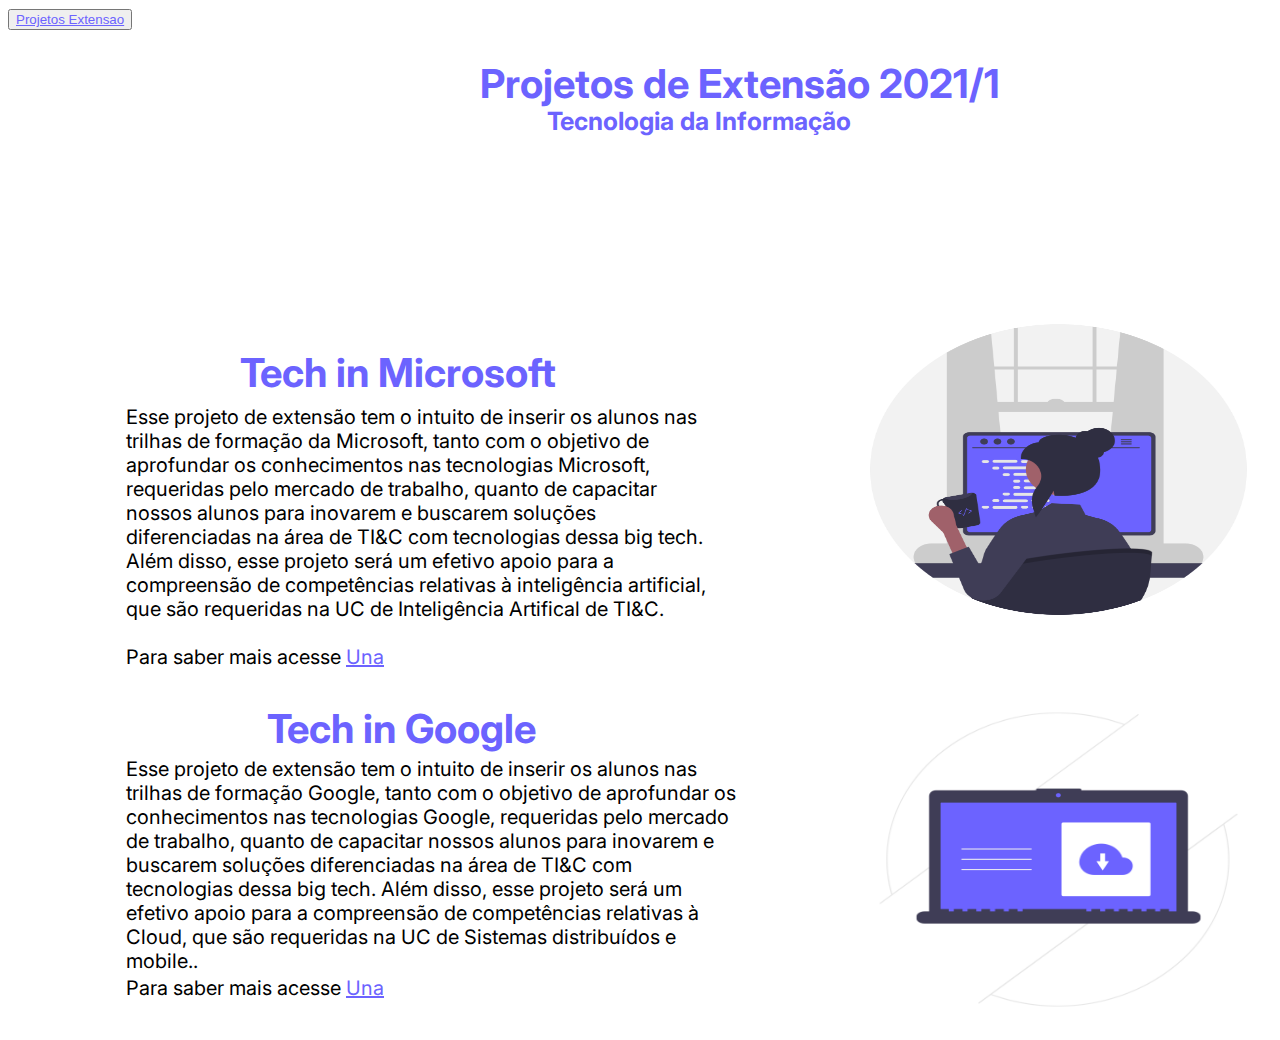
<file: HTML-CSS/index.html>
<!DOCTYPE html>
<html lang="en">

<head>
    <meta charset="UTF-8">
    <meta http-equiv="X-UA-Compatible" content="IE=edge">
    <meta name="viewport" content="width=device-width, initial-scale=1.0">
    <title>Projetos de Extensão 2021/1</title>
    <link rel="stylesheet" href="./css/style.css">
    <style>
        @import url('https://fonts.googleapis.com/css2?family=Inter:wght@100;200;300;400;500;600;700;800;900&display=swap');
    </style>

</head>

<body>
    <div class="header">
        <h1>Projetos de Extensão 2021/1</h1>
        <p class="tagline">Tecnologia da Informação</p>
    </div>
    <div class="Tech-Microsoft">
        <h2>Tech in Microsoft</h2>
        <p class="descricao">Esse projeto de extensão tem o intuito de inserir os alunos nas trilhas de formação da
            Microsoft,
            tanto com o objetivo de aprofundar os conhecimentos nas tecnologias Microsoft, requeridas pelo mercado de
            trabalho,
            quanto de capacitar nossos alunos para inovarem e buscarem soluções diferenciadas na área de TI&C com
            tecnologias dessa big tech.
            Além disso, esse projeto será um efetivo apoio para a compreensão de competências relativas à inteligência
            artificial, que são requeridas na
            UC de Inteligência Artifical de TI&C.</p>
        <p>Para saber mais acesse <a href="https://www.una.br">Una</a></p>
        <img src="./img/undraw_Programmer_re_owql.png">
    </div>
    <div class="Tech-Google">
        <h2>Tech in Google</h2>
        <p class="descricao">Esse projeto de extensão tem o intuito de inserir os alunos nas trilhas de formação Google,
            tanto com o objetivo de aprofundar os conhecimentos nas tecnologias Google, requeridas pelo mercado de
            trabalho,
            quanto de capacitar nossos alunos para inovarem e buscarem soluções diferenciadas na área de TI&C com
            tecnologias dessa big tech.
            Além disso, esse projeto será um efetivo apoio para a compreensão de competências relativas à Cloud, que são
            requeridas na UC de Sistemas
            distribuídos e mobile..</p>
        <p>Para saber mais acesse <a href="https://www.una.br">Una</a></p>
        <img src="./img/undraw_cloud_files_wmo8.png">
    </div>
    <button><a href="./pagina2.html">Projetos Extensao</a></button>
</body>

</html>
</file>
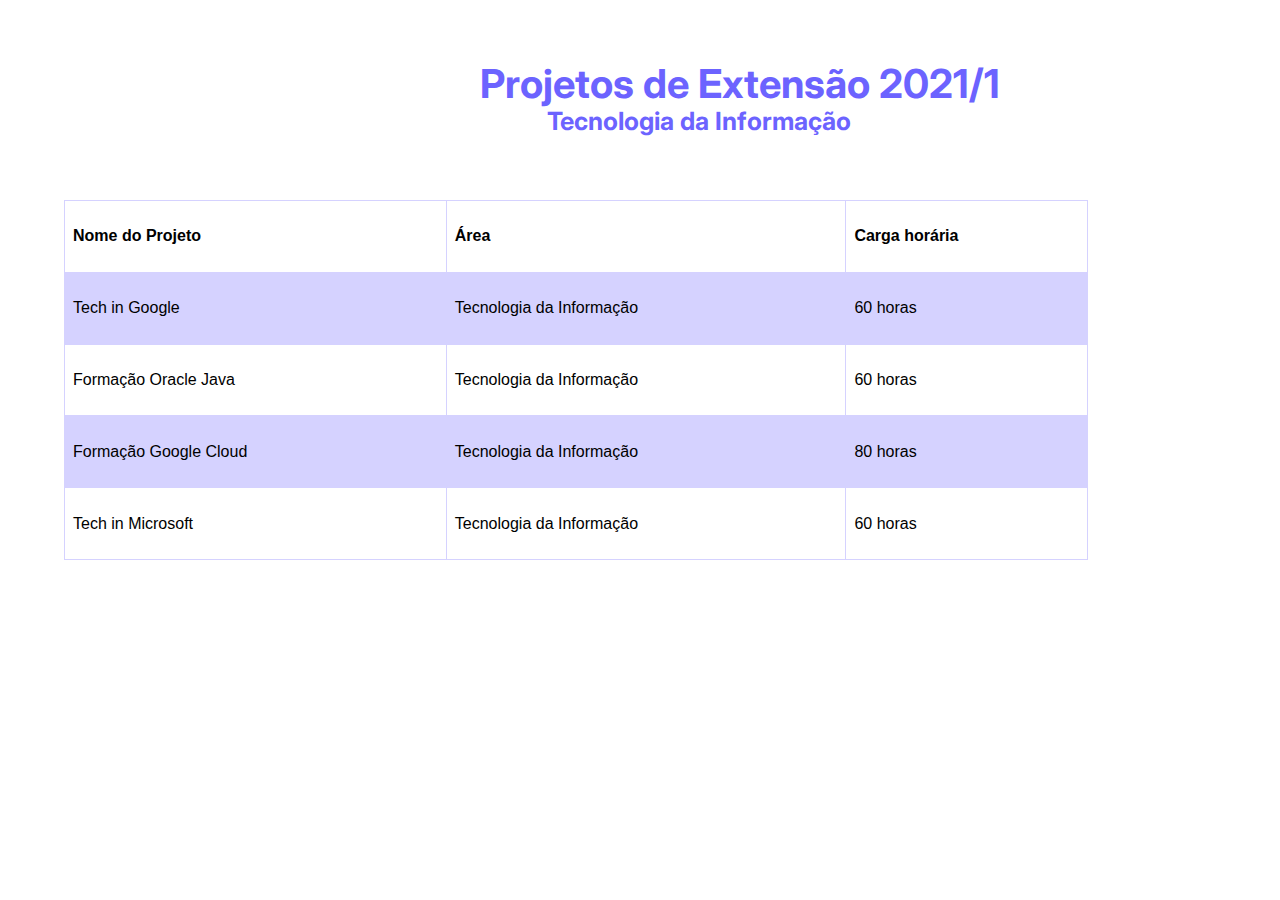
<file: HTML-CSS/pagina2.html>
<!DOCTYPE html>
<html lang="en">
<head>
    <meta charset="UTF-8">
    <meta http-equiv="X-UA-Compatible" content="IE=edge">
    <meta name="viewport" content="width=device-width, initial-scale=1.0">
    <link rel="stylesheet" href="./css/style-pagina2.css">
    <title>Projetos de Extensão 2021/1</title>
    <link rel="stylesheet" href="./css/style.css">
    <style>
        @import url('https://fonts.googleapis.com/css2?family=Inter:wght@100;200;300;400;500;600;700;800;900&display=swap');
    </style>
</head>
<body>
    <div class="header">
        <h1>Projetos de Extensão 2021/1</h1>
        <p class="tagline">Tecnologia da Informação</p>
    </div>
    <table>
        <tr>
          <th>Nome do Projeto</th>
          <th>Área</th>
          <th>Carga horária</th>
        </tr>
        <tr>
          <td>Tech in Google</td>
          <td>Tecnologia da Informação</td>
          <td>60 horas</td>
        </tr>
        <tr>
          <td>Formação Oracle Java</td>
          <td>Tecnologia da Informação</td>
          <td>60 horas</td>
        </tr>
        <tr>
          <td>Formação Google Cloud</td>
          <td>Tecnologia da Informação</td>
          <td>80 horas</td>
        </tr>
        <tr>
          <td>Tech in Microsoft</td>
          <td>Tecnologia da Informação</td>
          <td>60 horas</td>
        </tr>
      </table>
      
</body>
</html>
</file>
<file: HTML-CSS/css/style.css>
body{
    background-color: #fff;
    font-family: 'Inter', sans-serif;
}
.header{
 
    height: 90%; 
    text-align:center; 
    display:table;
    width:100%;
}
h1{
    position: absolute;
width: 555px;
height: 48px;
left: 462px;
top: 33px;

font-family: 'Inter';
font-style: normal;
font-weight: 700;
font-size: 40px;
line-height: 48px;

color: #6C63FF;
}
.header p{
    position: absolute;
left: 547px;
top: 81px;
font-family: 'Inter';
font-style: normal;
font-weight: 700;
font-size: 25px;
line-height: 30px;
color: #6C63FF;

}
.Tech-Microsoft h2{
    position: absolute;
    width: 371px;
    height: 43px;
    left: 240px;
    top: 316px;
    
    font-family: 'Inter';
    font-style: normal;
    font-weight: 700;
    font-size: 40px;
    line-height: 48px;
    
    color: #6C63FF;
}
.Tech-Microsoft .descricao{
    position: absolute;
    width: 599px;
    height: 264px;
    left: 126px;
    top: 385px;
    
    font-family: 'Inter';
    font-style: normal;
    font-weight: 400;
    font-size: 20px;
    line-height: 24px;
    
    color: #000000;
    
}
.Tech-Microsoft p{
    position: absolute;
    width: 421px;
    height: 30px;
    left: 126px;
    top: 625px;
    
    font-family: 'Inter';
    font-style: normal;
    font-weight: 400;
    font-size: 20px;
    line-height: 24px;
    
    color: #000000;
    
    
}
.Tech-Microsoft img{
    position: absolute;
    width: 533px;
    height: 371px;
    left: 792px;
    top: 284px;
}
.Tech-Google h2{
    position: absolute;
    width: 316px;
    height: 42px;
    left: 267px;
    top: 672px;
    
    font-family: 'Inter';
    font-style: normal;
    font-weight: 700;
    font-size: 40px;
    line-height: 48px;
    
    color: #6C63FF;
}
.Tech-Google .descricao{
    position: absolute;
    width: 614px;
    height: 216px;
    left: 126px;
    top: 737px;
    
    font-family: 'Inter';
    font-style: normal;
    font-weight: 400;
    font-size: 20px;
    line-height: 24px;
    
    color: #000000;
    
}
.Tech-Google img{
    
position: absolute;
width: 475px;
height: 361px;
left: 821px;
top: 679px;

}
.Tech-Google p{
    position: absolute;
    width: 421px;
    height: 30px;
    left: 126px;
    top: 956px;
    
    font-family: 'Inter';
    font-style: normal;
    font-weight: 400;
    font-size: 20px;
    line-height: 24px;
    
    color: #000000;
    
}
a{
    color: #6C63FF;
}
</file>
<file: HTML-CSS/css/style-pagina2.css>
body{
    background-color: #fff;
    font-family: 'Inter', sans-serif;
}
.header{
 
    height: 90%; 
    text-align:center; 
    display:table;
    width:100%;
}
h1{
    position: absolute;
width: 555px;
height: 48px;
left: 462px;
top: 33px;

font-family: 'Inter';
font-style: normal;
font-weight: 700;
font-size: 40px;
line-height: 48px;

color: #6C63FF;
}
.header p{
    position: absolute;
left: 547px;
top: 81px;
font-family: 'Inter';
font-style: normal;
font-weight: 700;
font-size: 25px;
line-height: 30px;
color: #6C63FF;

}
table {
    position: absolute;
    font-family: arial, sans-serif;
    border-collapse: collapse;
    left: 5%;
    top: 200px;
    width: 80%;
    height: 40%;
  }
  
  td, th {
    border: 1px solid #D5D2FF;
    text-align: left;
    padding: 8px;
  }
  
  tr:nth-child(even) {
    background-color: #D5D2FF;
  }
</file>
